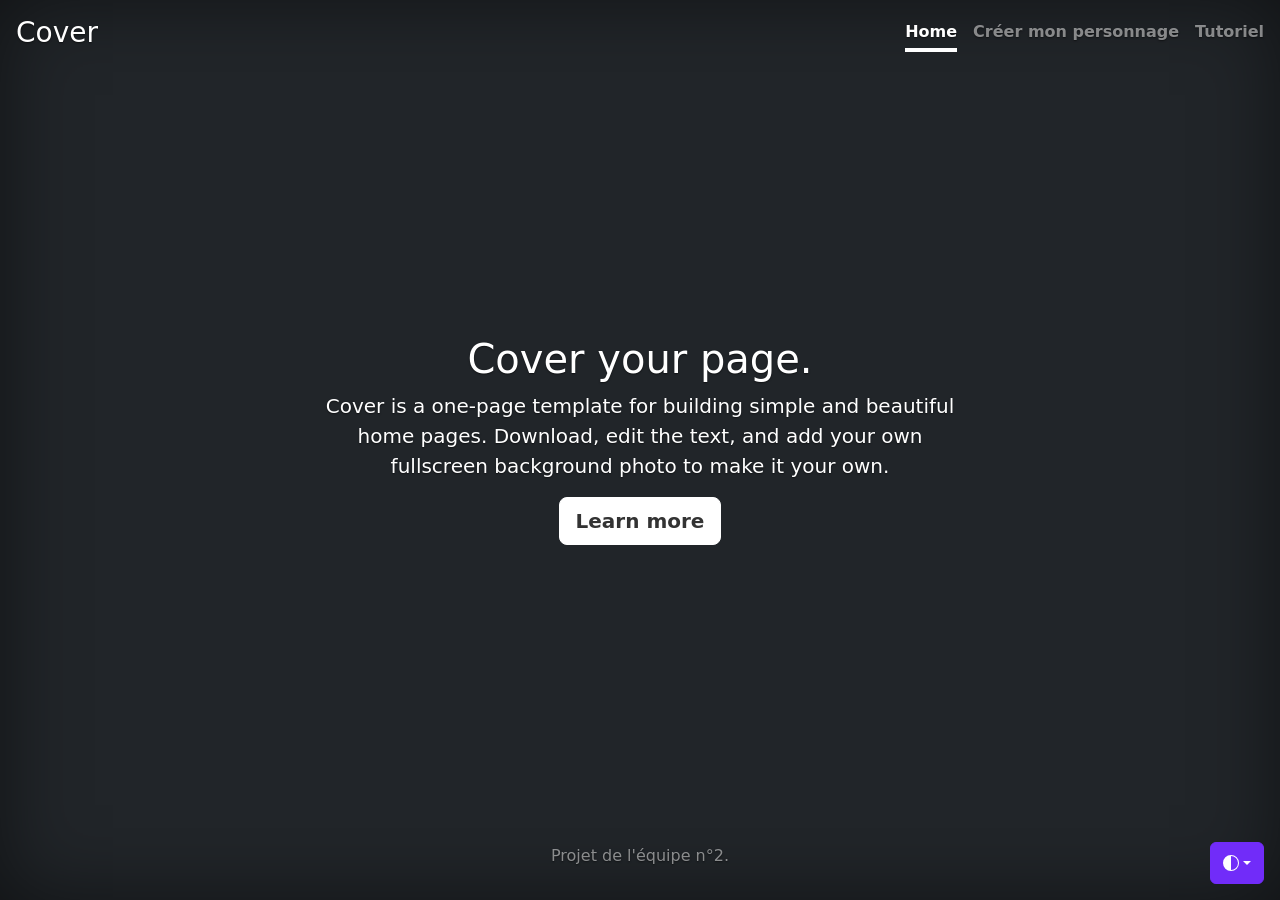
<file: index.html>
<!doctype html>
<html lang="en">
	<head>
		<meta charset="UTF-8" />
		<meta name="viewport" content="width=device-width, initial-scale=1.0" />
		<title>RPlanner</title>
		<link
			href="https://cdn.jsdelivr.net/npm/bootstrap@5.3.8/dist/css/bootstrap.min.css"
			rel="stylesheet"
			integrity="sha384-sRIl4kxILFvY47J16cr9ZwB07vP4J8+LH7qKQnuqkuIAvNWLzeN8tE5YBujZqJLB"
			crossorigin="anonymous"
		/>
		<link rel="stylesheet" href="./view/css/cover.css" />
		<link rel="stylesheet" href="./view/css/style.css" />
	</head>
	<body class="d-flex h-100 text-center text-bg-dark">
		<svg xmlns="http://www.w3.org/2000/svg" class="d-none">
			<symbol id="check2" viewBox="0 0 16 16">
				<path
					d="M13.854 3.646a.5.5 0 0 1 0 .708l-7 7a.5.5 0 0 1-.708 0l-3.5-3.5a.5.5 0 1 1 .708-.708L6.5 10.293l6.646-6.647a.5.5 0 0 1 .708 0z"
				></path>
			</symbol>
			<symbol id="circle-half" viewBox="0 0 16 16">
				<path
					d="M8 15A7 7 0 1 0 8 1v14zm0 1A8 8 0 1 1 8 0a8 8 0 0 1 0 16z"
				></path>
			</symbol>
			<symbol id="moon-stars-fill" viewBox="0 0 16 16">
				<path
					d="M6 .278a.768.768 0 0 1 .08.858 7.208 7.208 0 0 0-.878 3.46c0 4.021 3.278 7.277 7.318 7.277.527 0 1.04-.055 1.533-.16a.787.787 0 0 1 .81.316.733.733 0 0 1-.031.893A8.349 8.349 0 0 1 8.344 16C3.734 16 0 12.286 0 7.71 0 4.266 2.114 1.312 5.124.06A.752.752 0 0 1 6 .278z"
				></path>
				<path
					d="M10.794 3.148a.217.217 0 0 1 .412 0l.387 1.162c.173.518.579.924 1.097 1.097l1.162.387a.217.217 0 0 1 0 .412l-1.162.387a1.734 1.734 0 0 0-1.097 1.097l-.387 1.162a.217.217 0 0 1-.412 0l-.387-1.162A1.734 1.734 0 0 0 9.31 6.593l-1.162-.387a.217.217 0 0 1 0-.412l1.162-.387a1.734 1.734 0 0 0 1.097-1.097l.387-1.162zM13.863.099a.145.145 0 0 1 .274 0l.258.774c.115.346.386.617.732.732l.774.258a.145.145 0 0 1 0 .274l-.774.258a1.156 1.156 0 0 0-.732.732l-.258.774a.145.145 0 0 1-.274 0l-.258-.774a1.156 1.156 0 0 0-.732-.732l-.774-.258a.145.145 0 0 1 0-.274l.774-.258c.346-.115.617-.386.732-.732L13.863.1z"
				></path>
			</symbol>
			<symbol id="sun-fill" viewBox="0 0 16 16">
				<path
					d="M8 12a4 4 0 1 0 0-8 4 4 0 0 0 0 8zM8 0a.5.5 0 0 1 .5.5v2a.5.5 0 0 1-1 0v-2A.5.5 0 0 1 8 0zm0 13a.5.5 0 0 1 .5.5v2a.5.5 0 0 1-1 0v-2A.5.5 0 0 1 8 13zm8-5a.5.5 0 0 1-.5.5h-2a.5.5 0 0 1 0-1h2a.5.5 0 0 1 .5.5zM3 8a.5.5 0 0 1-.5.5h-2a.5.5 0 0 1 0-1h2A.5.5 0 0 1 3 8zm10.657-5.657a.5.5 0 0 1 0 .707l-1.414 1.415a.5.5 0 1 1-.707-.708l1.414-1.414a.5.5 0 0 1 .707 0zm-9.193 9.193a.5.5 0 0 1 0 .707L3.05 13.657a.5.5 0 0 1-.707-.707l1.414-1.414a.5.5 0 0 1 .707 0zm9.193 2.121a.5.5 0 0 1-.707 0l-1.414-1.414a.5.5 0 0 1 .707-.707l1.414 1.414a.5.5 0 0 1 0 .707zM4.464 4.465a.5.5 0 0 1-.707 0L2.343 3.05a.5.5 0 1 1 .707-.707l1.414 1.414a.5.5 0 0 1 0 .708z"
				></path>
			</symbol>
		</svg>
		<div
			class="dropdown position-fixed bottom-0 end-0 mb-3 me-3 bd-mode-toggle"
		>
			<button
				class="btn btn-bd-primary py-2 dropdown-toggle d-flex align-items-center"
				id="bd-theme"
				type="button"
				aria-expanded="false"
				data-bs-toggle="dropdown"
				aria-label="Toggle theme (auto)"
			>
				<svg class="bi my-1 theme-icon-active" aria-hidden="true">
					<use href="#circle-half"></use>
				</svg>
				<span class="visually-hidden" id="bd-theme-text">Changer de thème</span>
			</button>
			<ul
				class="dropdown-menu dropdown-menu-end shadow"
				aria-labelledby="bd-theme-text"
			>
				<li>
					<button
						type="button"
						class="dropdown-item d-flex align-items-center"
						data-bs-theme-value="light"
						aria-pressed="false"
					>
						<svg class="bi me-2 opacity-50" aria-hidden="true">
							<use href="#sun-fill"></use>
						</svg>
						Light
						<svg class="bi ms-auto d-none" aria-hidden="true">
							<use href="#check2"></use>
						</svg>
					</button>
				</li>
				<li>
					<button
						type="button"
						class="dropdown-item d-flex align-items-center"
						data-bs-theme-value="dark"
						aria-pressed="false"
					>
						<svg class="bi me-2 opacity-50" aria-hidden="true">
							<use href="#moon-stars-fill"></use>
						</svg>
						Dark
						<svg class="bi ms-auto d-none" aria-hidden="true">
							<use href="#check2"></use>
						</svg>
					</button>
				</li>
				<li>
					<button
						type="button"
						class="dropdown-item d-flex align-items-center active"
						data-bs-theme-value="auto"
						aria-pressed="true"
					>
						<svg class="bi me-2 opacity-50" aria-hidden="true">
							<use href="#circle-half"></use>
						</svg>
						Auto
						<svg class="bi ms-auto d-none" aria-hidden="true">
							<use href="#check2"></use>
						</svg>
					</button>
				</li>
			</ul>
		</div>
		<div class="cover-container d-flex w-100 h-100 p-3 mx-auto flex-column">
			<header class="mb-auto">
				<div>
					<h3 class="float-md-start mb-0">Cover</h3>
					<nav class="nav nav-masthead justify-content-center float-md-end">
						<a
							class="nav-link fw-bold py-1 px-0 active"
							aria-current="page"
							href="#"
							>Home</a
						>
						<a class="nav-link fw-bold py-1 px-0" href="#"
							>Créer mon personnage</a
						>
						<a class="nav-link fw-bold py-1 px-0" href="#">Tutoriel</a>
					</nav>
				</div>
			</header>
			<main class="px-3">
				<h1>Cover your page.</h1>
				<p class="lead">
					Cover is a one-page template for building simple and beautiful home
					pages. Download, edit the text, and add your own fullscreen background
					photo to make it your own.
				</p>
				<p class="lead">
					<a href="#" class="btn btn-lg btn-light fw-bold border-white bg-white"
						>Learn more</a
					>
				</p>
			</main>
			<footer class="mt-auto text-white-50">
				<p>Projet de l'équipe n°2.</p>
			</footer>
		</div>
		<script
			src="https://cdn.jsdelivr.net/npm/bootstrap@5.3.8/dist/js/bootstrap.bundle.min.js"
			integrity="sha384-FKyoEForCGlyvwx9Hj09JcYn3nv7wiPVlz7YYwJrWVcXK/BmnVDxM+D2scQbITxI"
			crossorigin="anonymous"
		></script>
	</body>
</html>
</file>
<file: view/css/cover.css>
/*
 * Globals
 */
html,
body {
	height: 100%;
}

/* Custom default button */
.btn-light,
.btn-light:hover,
.btn-light:focus {
	color: #333;
	text-shadow: none; /* Prevent inheritance from `body` */
}

/*
 * Base structure
 */

body {
	text-shadow: 0 0.05rem 0.1rem rgba(0, 0, 0, 0.5);
	box-shadow: inset 0 0 5rem rgba(0, 0, 0, 0.5);
}

.cover-container {
	max-width: 100%;
}

main {
	max-width: 42em;
    margin: 0 auto;
}

/*
 * Header
 */

.nav-masthead .nav-link {
	color: rgba(255, 255, 255, 0.5);
	border-bottom: 0.25rem solid transparent;
}

.nav-masthead .nav-link:hover,
.nav-masthead .nav-link:focus {
	border-bottom-color: rgba(255, 255, 255, 0.25);
}

.nav-masthead .nav-link + .nav-link {
	margin-left: 1rem;
}

.nav-masthead .active {
	color: #fff;
	border-bottom-color: #fff;
}
</file>
<file: view/css/style.css>
/* Commun */

.title-redirection {
	text-decoration: none;
	color: white;
}

/* Commun */

.bd-placeholder-img {
	font-size: 1.125rem;
	text-anchor: middle;
	-webkit-user-select: none;
	-moz-user-select: none;
	user-select: none;
}
@media (min-width: 768px) {
	.bd-placeholder-img-lg {
		font-size: 3.5rem;
	}
}
.b-example-divider {
	width: 100%;
	height: 3rem;
	background-color: #0000001a;
	border: solid rgba(0, 0, 0, 0.15);
	border-width: 1px 0;
	box-shadow:
		inset 0 0.5em 1.5em #0000001a,
		inset 0 0.125em 0.5em #00000026;
}
.b-example-vr {
	flex-shrink: 0;
	width: 1.5rem;
	height: 100vh;
}
.bi {
	vertical-align: -0.125em;
	fill: currentColor;
}
.nav-scroller {
	position: relative;
	z-index: 2;
	height: 2.75rem;
	overflow-y: hidden;
}
.nav-scroller .nav {
	display: flex;
	flex-wrap: nowrap;
	padding-bottom: 1rem;
	margin-top: -1px;
	overflow-x: auto;
	text-align: center;
	white-space: nowrap;
	-webkit-overflow-scrolling: touch;
}
.btn-bd-primary {
	--bd-violet-bg: #712cf9;
	--bd-violet-rgb: 112.520718, 44.062154, 249.437846;
	--bs-btn-font-weight: 600;
	--bs-btn-color: var(--bs-white);
	--bs-btn-bg: var(--bd-violet-bg);
	--bs-btn-border-color: var(--bd-violet-bg);
	--bs-btn-hover-color: var(--bs-white);
	--bs-btn-hover-bg: #6528e0;
	--bs-btn-hover-border-color: #6528e0;
	--bs-btn-focus-shadow-rgb: var(--bd-violet-rgb);
	--bs-btn-active-color: var(--bs-btn-hover-color);
	--bs-btn-active-bg: #5a23c8;
	--bs-btn-active-border-color: #5a23c8;
}
.bd-mode-toggle {
	z-index: 1500;
}
.bd-mode-toggle .bi {
	width: 1em;
	height: 1em;
}
.bd-mode-toggle .dropdown-menu .active .bi {
	display: block !important;
}

/* Index */
.connexion-info {
	padding-bottom: 0.50rem;
}

/* User_space */

.card{
	background: linear-gradient(145deg, #212529, #2b3035);
	border: 1px solid rgba(255,255,255,0.1) !important;
}

.cards-shadow {
    transition: transform 0.3s ease, box-shadow 0.3s ease, border-color 0.3s ease;
}

.cards-shadow:hover {
    transform: translateY(-8px);
    box-shadow: 0 15px 35px rgba(0, 0, 0, 0.4);
    border-color: rgba(255, 255, 255, 0.5) !important;
}

.cards-img {
	filter: invert(1);
	opacity: 0.8;
}

/* Login */

.login_popup {
    position: fixed;
    top: 0;
    left: 0;
    width: 100%;
    height: 100%;
	background: rgba(0, 0, 0, 0.6);
    display: flex;
    justify-content: center;
    align-items: center;
    z-index: 9999;
}

.popup-box {
	background-color: white;
	color: black;
    padding: 2em;
    border-radius: 1rem;
    text-align: center;
}

.popup-title {
	background-color: black;
	color: white;
	font-weight: bold;
	border-radius: 5rem;
	padding: 1rem;
	margin-bottom: 1.5rem;
}

/* Alert box pour l'édition des pesonnages */

.alert-overlay {
  display: none; /* Caché par défaut */
  position: fixed;
  top: 0; left: 0; width: 100%; height: 100%;
  background-color: rgba(0, 0, 0, 0.5);
  justify-content: center;
  align-items: center;
  z-index: 9999;
}

.alert-box {
  background: #ffffff;
  color: #333333;;
  padding: 20px 30px;
  border-radius: 8px;
  text-align: center;
  min-width: 250px;
}

.alert-box h3 {
  margin-top: 0;          
  margin-bottom: 10px;   
  font-size: 1.25rem;    
  font-weight: bold;     
  color: #000000;       
}

.alert-box p {
  margin-top: 0;
  margin-bottom: 15px;
}

.alert-box button {
  margin-top: 15px;
  padding: 8px 20px;
  background-color: #007bff;
  color: white;
  border: none;
  border-radius: 4px;
  cursor: pointer;
  font-weight: bold;
}

.alert-box button:hover {
  background-color: #0056b3;
}

/* Gestion de campagnes */

input.text-bg-dark::placeholder {
    color: rgba(255, 255, 255, 0.6) !important;
    opacity: 1; /* Nécessaire pour Firefox */
}
</file>
